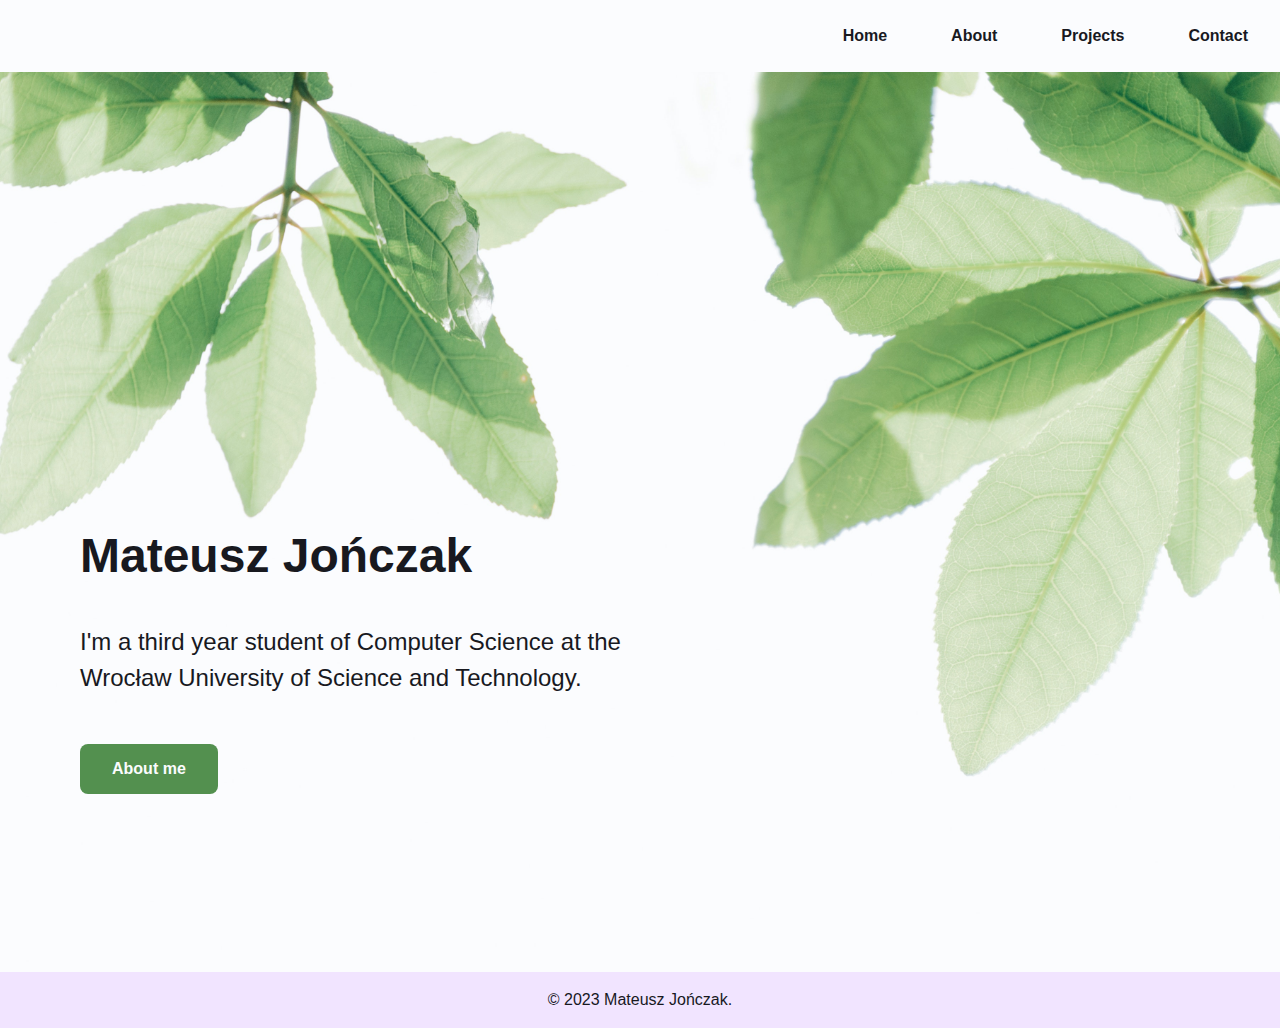
<file: index.html>
<!DOCTYPE html>
<html lang="en">
  <head>
    <meta charset="UTF-8" />
    <meta http-equiv="X-UA-Compatible" content="IE=edge" />
    <meta name="viewport" content="width=device-width, initial-scale=1.0" />
    <link rel="stylesheet" href="style/theme.css" />
    <title>Home Page</title>
  </head>
  <body>
    <nav class="menu no-js">
      <button class="hamburger">
        <svg
          width="24"
          height="24"
          viewBox="0 0 24 24"
          fill="none"
          xmlns="http://www.w3.org/2000/svg"
        >
          <path
            d="M3 17H21M3 12H21M3 7H21"
            stroke="#8c30f5"
            stroke-width="2"
            stroke-linecap="round"
            stroke-linejoin="round"
          />
        </svg>
      </button>
      <ul  class="menu-list">
        <li><a href="index.html">Home</a></li>
        <li><a href="about.html">About</a></li>
        <li><a href="projects.html">Projects</a></li>
        <li><a href="contact.html">Contact</a></li>
      </ul>
    </nav>
    <main>
      <section class="hero">
        <h1 class="hero__text--big">Mateusz Jończak</h1>
        <p class="hero__text--small">
          I'm a third year student of Computer Science at the Wrocław University of Science and Technology.
        </p>
        <a class="button-primary" href="about.html">About me</a>
      </section>
      <section class="gallery_section">
        <div class="gallery"></div>
      </section>
    </main>
    <footer>
      <p>&copy; 2023 Mateusz Jończak.</p>
    </footer>
    <script src="scripts/index.js"></script>
  </body>
</html>
</file>
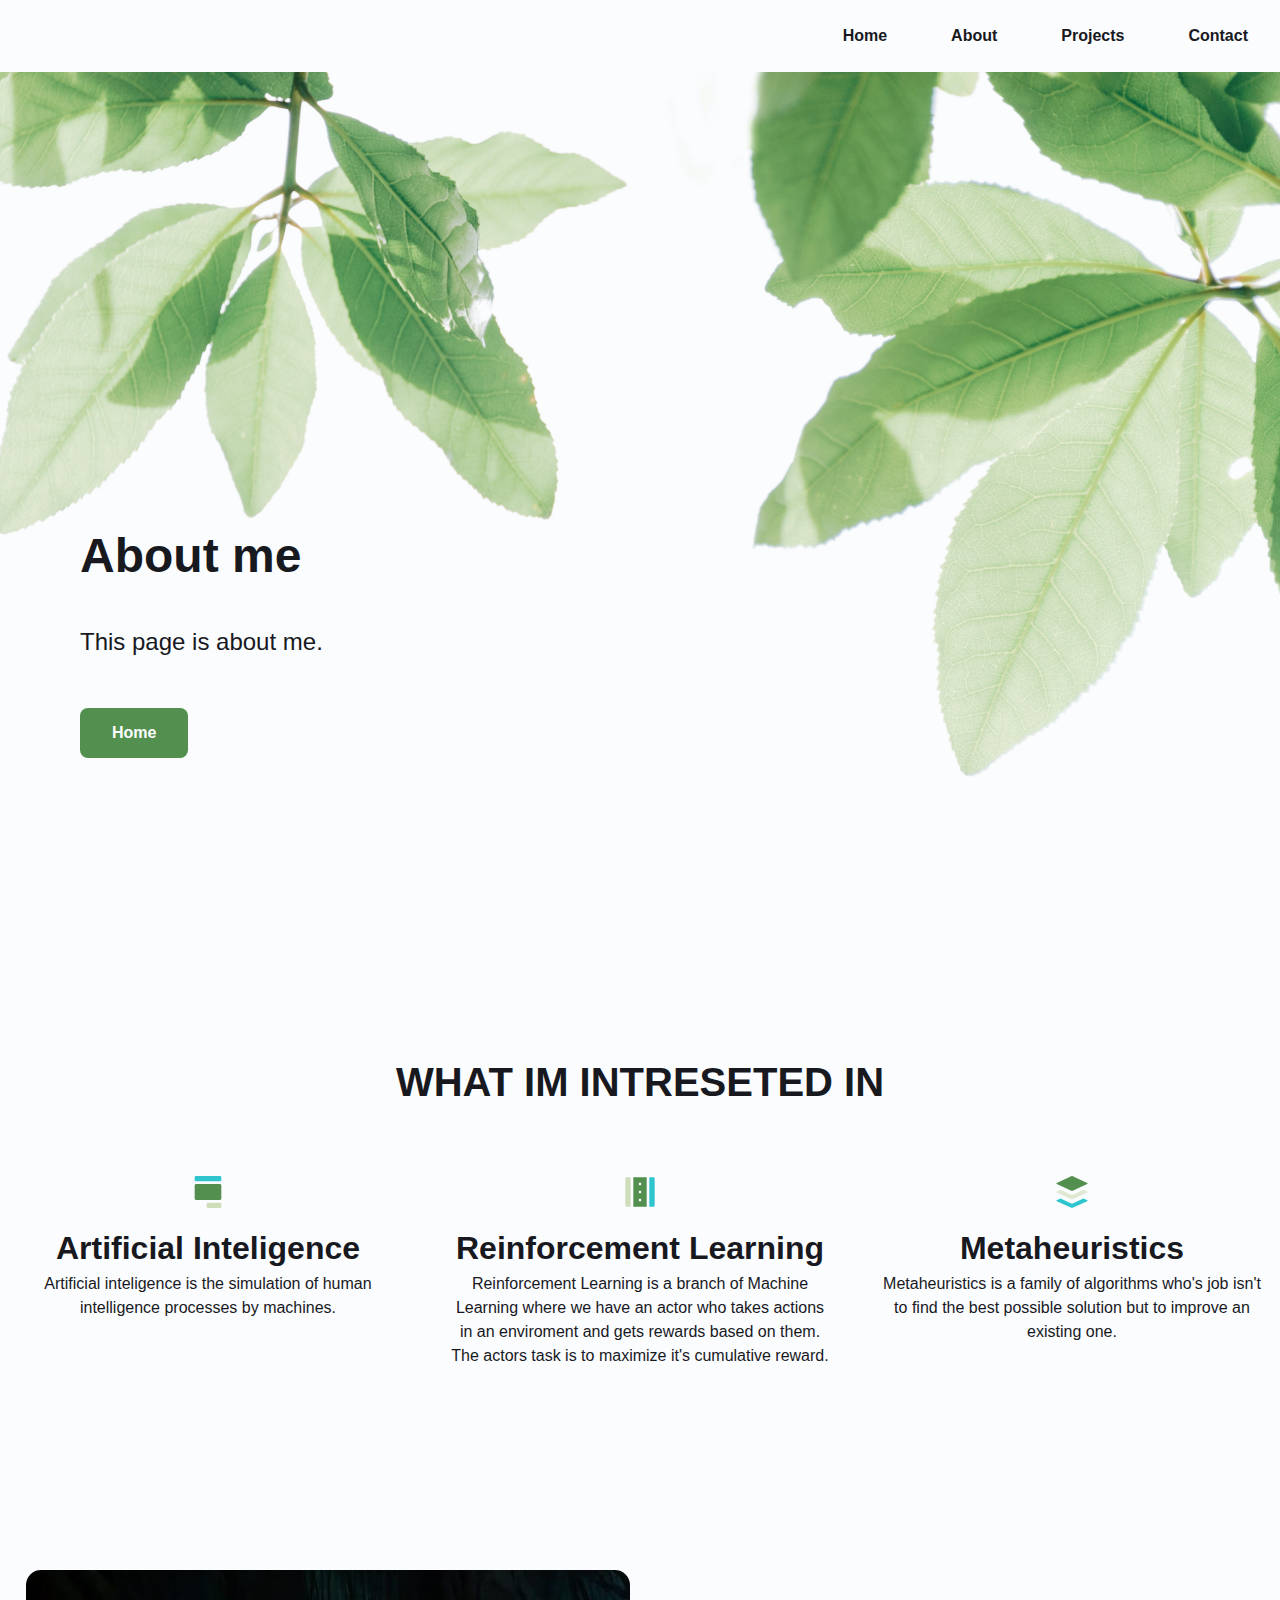
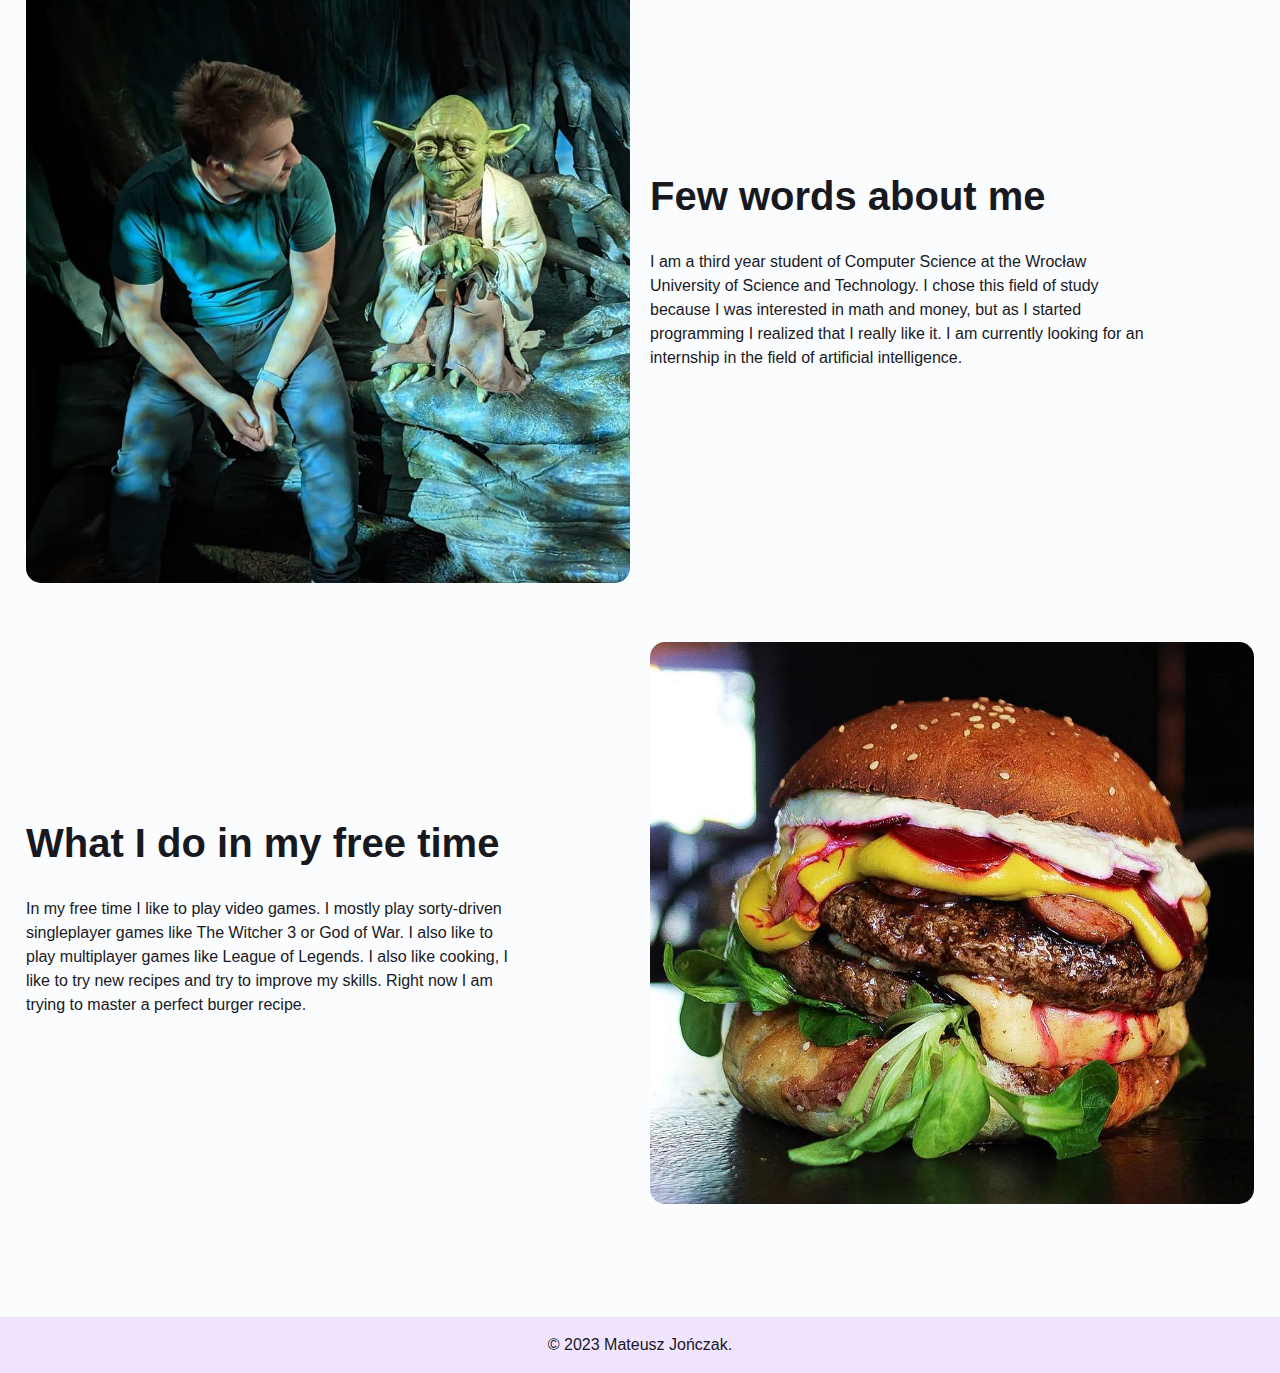
<file: about.html>
<!DOCTYPE html>
<html lang="en">
  <head>
    <meta charset="UTF-8" >
    <meta http-equiv="X-UA-Compatible" content="IE=edge" >
    <meta name="viewport" content="width=device-width, initial-scale=1.0" >
    <link rel="stylesheet" href="style/theme.css" >
    <title>About Me</title>
  </head>
  <body>
    <nav class="menu no-js">
      <button class="hamburger">
        <svg
          width="24"
          height="24"
          viewBox="0 0 24 24"
          fill="none"
          xmlns="http://www.w3.org/2000/svg"
        >
          <path
            d="M3 17H21M3 12H21M3 7H21"
            stroke="#8c30f5"
            stroke-width="2"
            stroke-linecap="round"
            stroke-linejoin="round"
          />
        </svg>
      </button>
      <ul  class="menu-list">
        <li><a href="index.html">Home</a></li>
        <li><a href="about.html">About</a></li>
        <li><a href="projects.html">Projects</a></li>
        <li><a href="contact.html">Contact</a></li>
      </ul>
    </nav>
    <main>
      <section class="hero">
        <h1 class="hero__text--big">About me</h1>
        <p class="hero__text--small">
          This page is about me.
        </p>
        <a class="button-primary" href="index.html">Home</a>
      </section>
      <section class="container intresting">
        <header class="intresting__header">
          <h2 class="intresting__header--title">WHAT IM INTRESETED IN</h2>
        </header>
        <div class="grid">  
          <div class="intresting__content">
            <div class="icon ic--1"></div>
            <h3 class="intresting__content--title">Artificial Inteligence</h3>
            <p class="intresting__content--text">
              Artificial inteligence is the simulation of human intelligence processes by machines.
            </p>
          </div>
          <div class="intresting__content">
            <div class="icon ic--2"></div>
            <h3 class="intresting__content--title">Reinforcement Learning</h3>
            <p class="intresting__content--text">
              Reinforcement Learning is a branch of Machine Learning where we have an actor who takes actions in an enviroment and gets rewards based on them. The actors task is to maximize it's cumulative reward.
            </p>
          </div>
          <div class="intresting__content">
            <div class="icon ic--3"></div>
            <h3 class="intresting__content--title">Metaheuristics</h3>
            <p class="intresting__content--text">
              Metaheuristics is a family of algorithms who's job isn't to find the best possible solution but to improve an existing one.
            </p>
          </div>
        </div>
      </section>
      <section class="about container">
        <article class="about__content">
          <div class="about__content--image">
            <img src="assets/images/me_and_master.jpg" alt="Me" />
          </div>
          <div class="about__content-texts">
            <h2 class="about__content-texts--title">Few words about me</h2>
            <p class="about__content-texts--text">
              I am a third year student of Computer Science at the Wrocław
              University of Science and Technology. I chose this field of study
              because I was interested in math and money, but as I started programming
              I realized that I really like it. I am currently looking for an internship
              in the field of artificial intelligence.
            </p>
          </div>
        </article>
        <article class="about__content odd">
          <div class="about__content-texts">
            <h2 class="about__content-texts--title">
              What I do in my free time
            </h2>
            <p class="about__content-texts--text">
              In my free time I like to play video games. I mostly play sorty-driven singleplayer games
              like The Witcher 3 or God of War. I also like to play multiplayer games like League of Legends.
              I also like cooking, I like to try new recipes and try to improve my skills. Right now I am
              trying to master a perfect burger recipe.
            </p>
          </div>
          <div class="about__content--image">
            <img src="assets/images/burger.jpg" alt="burger" />
          </div>
        </article>
      </section>
    </main>
    <footer>
      <p>&copy; 2023 Mateusz Jończak.</p>
    </footer>
    <script src="scripts/index.js"></script>
  </body>
</html>
</file>
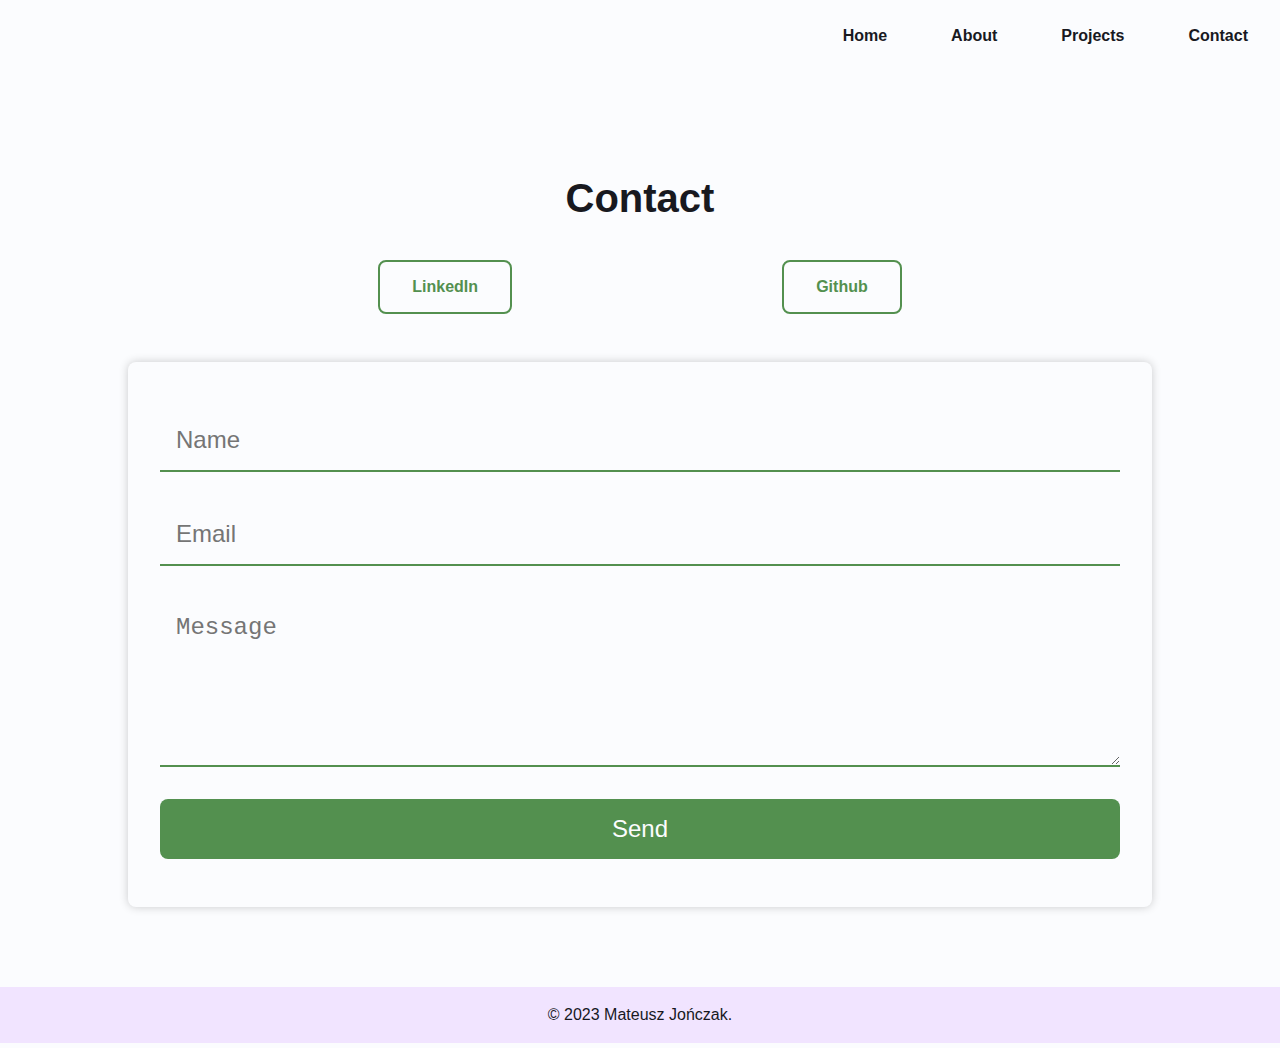
<file: contact.html>
<!DOCTYPE html>
<html lang="en">
  <head>
    <meta charset="UTF-8" />
    <meta http-equiv="X-UA-Compatible" content="IE=edge" />
    <meta name="viewport" content="width=device-width, initial-scale=1.0" />
    <title>Contact</title>
    <link rel="stylesheet" href="style/theme.css" />
  </head>
  <body>
    <nav class="menu no-js">
      <button class="hamburger">
        <svg
          width="24"
          height="24"
          viewBox="0 0 24 24"
          fill="none"
          xmlns="http://www.w3.org/2000/svg"
        >
          <path
            d="M3 17H21M3 12H21M3 7H21"
            stroke="#8c30f5"
            stroke-width="2"
            stroke-linecap="round"
            stroke-linejoin="round"
          />
        </svg>
      </button>
      <ul  class="menu-list">
        <li><a href="index.html">Home</a></li>
        <li><a href="about.html">About</a></li>
        <li><a href="projects.html">Projects</a></li>
        <li><a href="contact.html">Contact</a></li>
      </ul>
    </nav>
    <main>

      <section class="contact container">
        <div class="contact__content">
          <header>
            <h2 class="contact__header--title">Contact</h2>
            <div class="contact__header--social">
              <a class="button-outline" href="https://www.linkedin.com/in/mateusz-jonczak/">LinkedIn</a>
              <a class="button-outline" href="https://github.com/V1P0">Github</a>
            </div>
          </header>

          <form action="submit">
            <input type="text" placeholder="Name" />
            <input type="email" placeholder="Email" />
            <textarea
              name="textarea"
              id="textarea"
              cols="30"
              rows="5"
              placeholder="Message"
            ></textarea>
            <button type="submit" value="Send">Send</button>
          </form>
        </div>
      </section>
    </main>
    <footer>
      <p>&copy; 2023 Mateusz Jończak.</p>
    </footer>
    <script src="scripts/index.js"></script>
  </body>
</html>
</file>
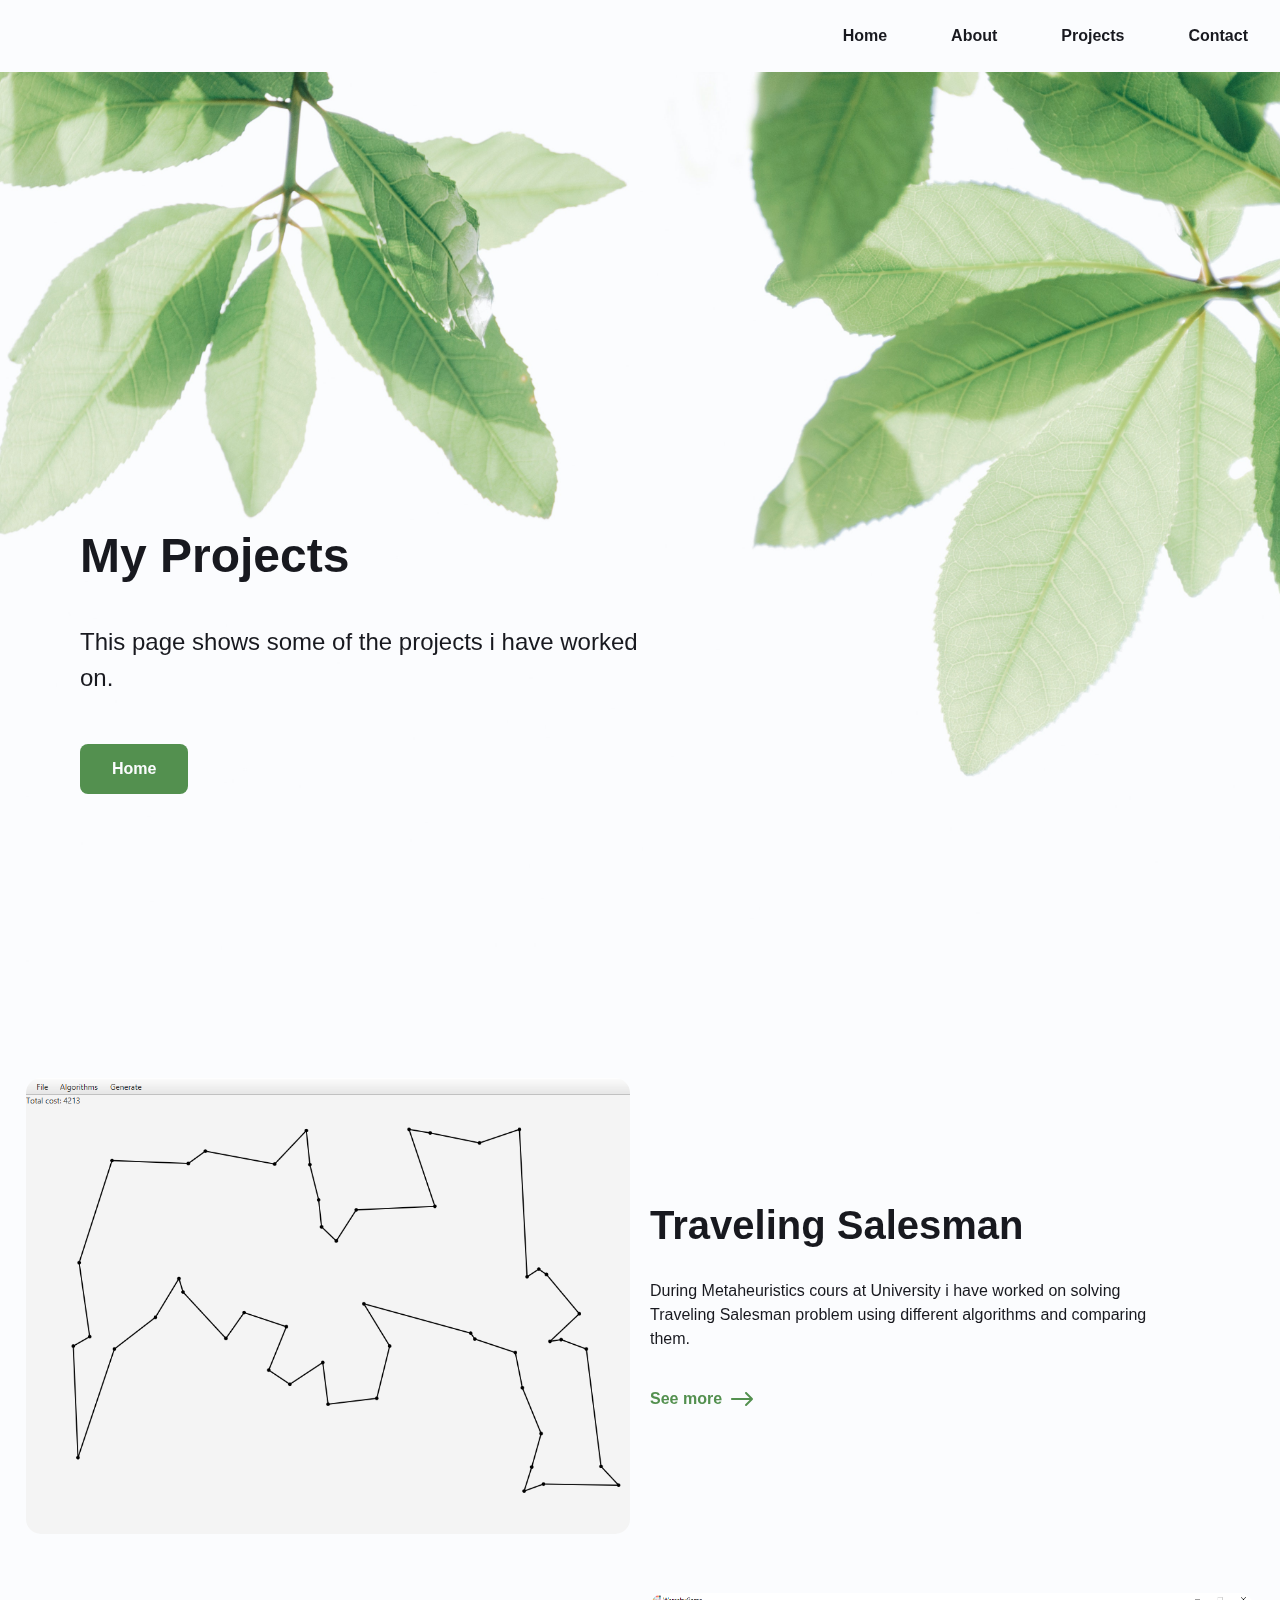
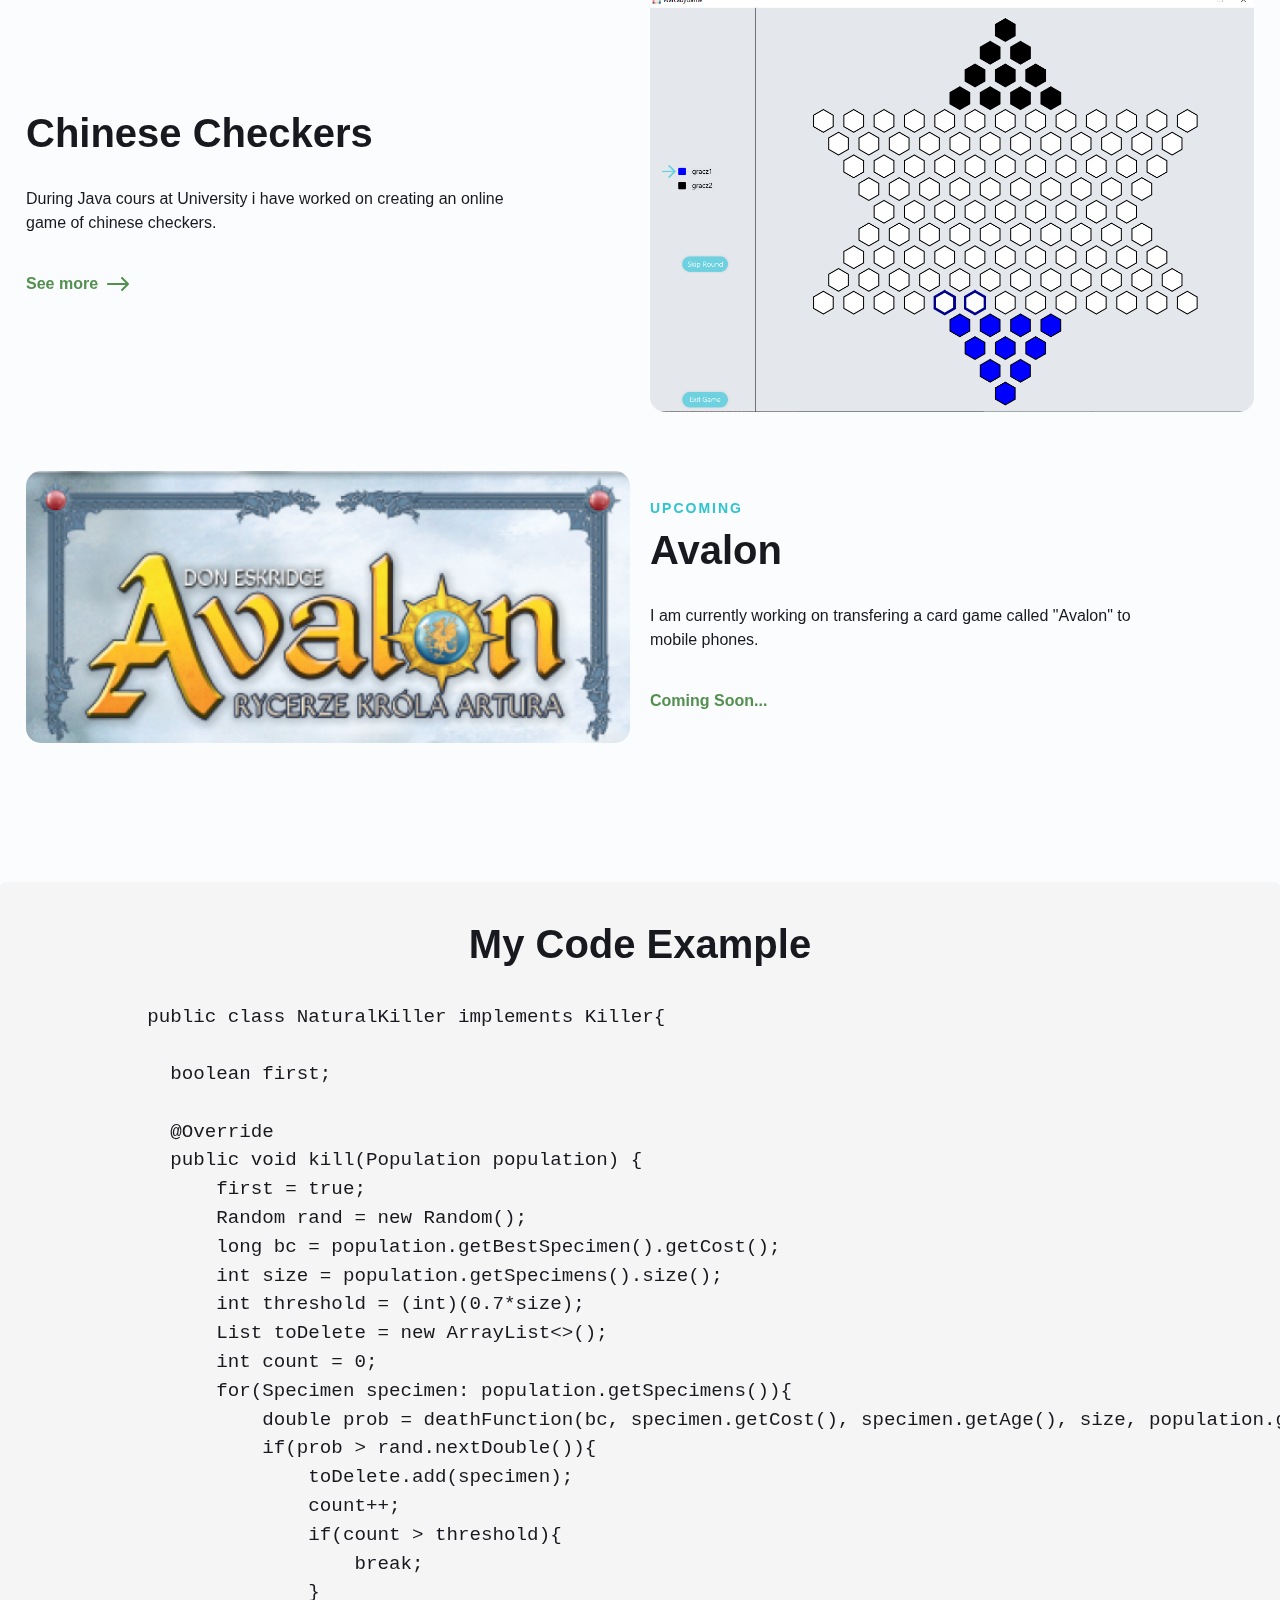
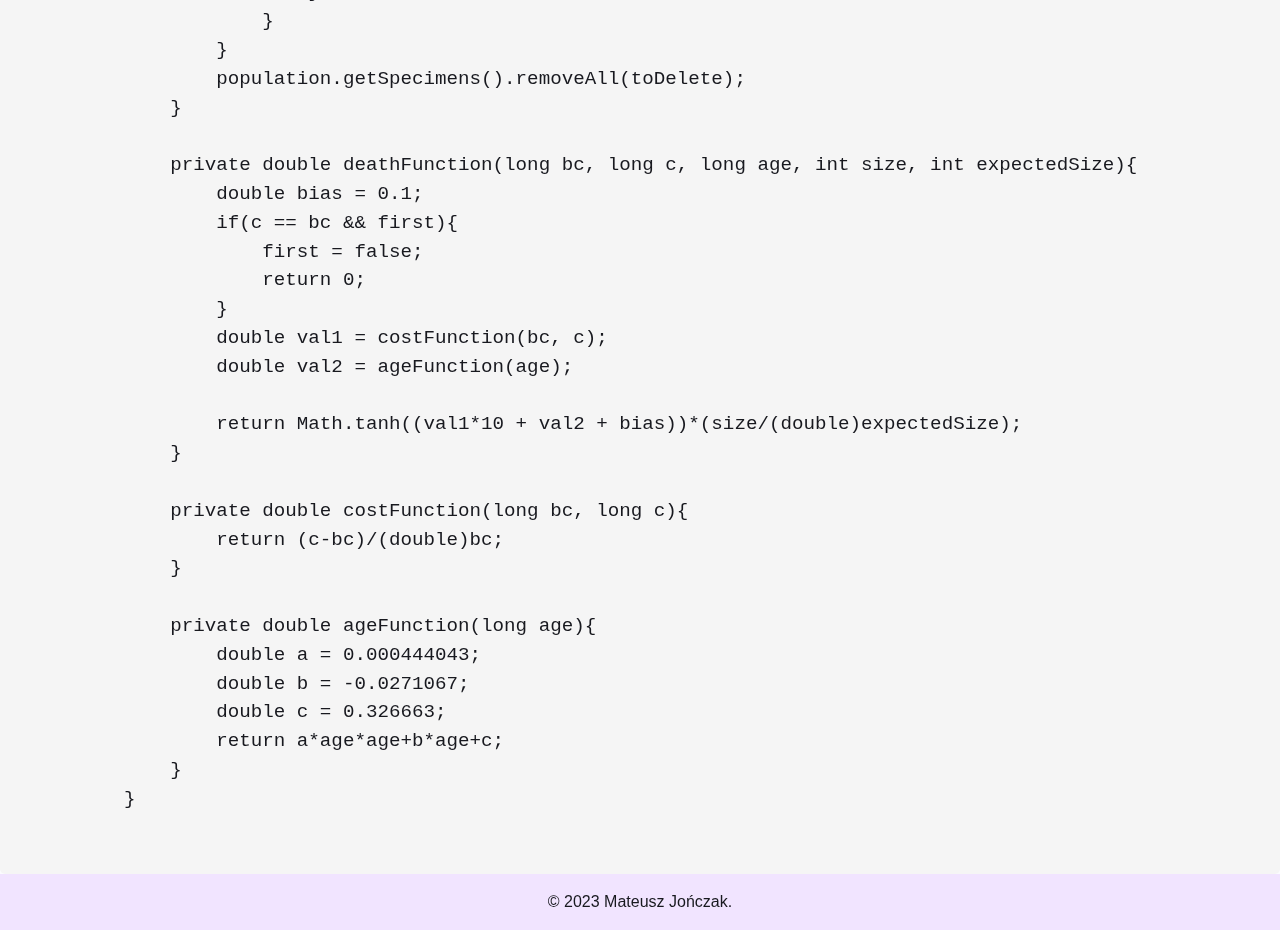
<file: projects.html>
<!DOCTYPE html>
<html lang="en">
  <head>
    <meta charset="UTF-8" />
    <meta http-equiv="X-UA-Compatible" content="IE=edge" />
    <meta name="viewport" content="width=device-width, initial-scale=1.0" />
    <link rel="stylesheet" href="style/theme.css" />
    <title>My projects</title>
  </head>
  <body>
    <nav class="menu no-js">
      <button class="hamburger">
        <svg
          width="24"
          height="24"
          viewBox="0 0 24 24"
          fill="none"
          xmlns="http://www.w3.org/2000/svg"
        >
          <path
            d="M3 17H21M3 12H21M3 7H21"
            stroke="#8c30f5"
            stroke-width="2"
            stroke-linecap="round"
            stroke-linejoin="round"
          />
        </svg>
      </button>
      <ul  class="menu-list">
        <li><a href="index.html">Home</a></li>
        <li><a href="about.html">About</a></li>
        <li><a href="projects.html">Projects</a></li>
        <li><a href="contact.html">Contact</a></li>
      </ul>
    </nav>
    <main>
      <section class="hero">
        <h1 class="hero__text--big">My Projects</h1>
        <p class="hero__text--small">
          This page shows some of the projects i have worked on.
        </p>
        <a class="button-primary" href="index.html">Home</a>
      </section>
      <section class="about container">
        <article class="about__content">
          <div class="about__content--image">
            <img src="assets/images/tsp.png" alt="tsp" />
          </div>
          <div class="about__content-texts">
            <h2 class="about__content-texts--title">Traveling Salesman</h2>
            <p class="about__content-texts--text">
              During Metaheuristics cours at University i have worked on solving Traveling Salesman problem using different algorithms and comparing them.
            </p>
            <a
              class="button-icon about__content-texts--button"
              href="https://github.com/V1P0/TravelingSalesman"
            >
              <span class="button-secondary__text">See more</span>
              <div class="button-secondary__icon">
                <div class="icon ic--arrow-right"></div>
              </div>
            </a>
          </div>
        </article>
        <article class="about__content odd">
          <div class="about__content-texts">
            <h2 class="about__content-texts--title">
              Chinese Checkers
            </h2>
            <p class="about__content-texts--text">
              During Java cours at University i have worked on creating an online game of chinese checkers.
            </p>
            <a
              class="button-icon about__content-texts--button"
              href="https://github.com/zawoj/WarcabyGame"
            >
              <span class="button-secondary__text">See more</span>
              <div class="button-secondary__icon">
                <div class="icon ic--arrow-right"></div>
              </div>
            </a>
          </div>
          <div class="about__content--image">
            <img src="assets/images/checkers.png" alt="checkers" />
          </div>
        </article>
        <article class="about__content">
          <div class="about__content--image">
            <img src="assets/images/avalon.png" alt="avalon" />
          </div>
          <div class="about__content-texts">
            <span class="section-label">Upcoming</span>
            <h2 class="about__content-texts--title">Avalon</h2>
            <p class="about__content-texts--text">
              I am currently working on transfering a card game called "Avalon" to mobile phones. 
            </p>
            <a
              class="button-icon about__content-texts--button"
            >
              <span class="button-secondary__text">Coming Soon...</span>
              </div>
            </a>
          </div>
        </article>
      </section>
      <section class="code container">
        <h2>My Code Example</h2>
        <pre><code>
          public class NaturalKiller implements Killer{

            boolean first;
        
            @Override
            public void kill(Population population) {
                first = true;
                Random rand = new Random();
                long bc = population.getBestSpecimen().getCost();
                int size = population.getSpecimens().size();
                int threshold = (int)(0.7*size);
                List<Specimen> toDelete = new ArrayList<>();
                int count = 0;
                for(Specimen specimen: population.getSpecimens()){
                    double prob = deathFunction(bc, specimen.getCost(), specimen.getAge(), size, population.getExpectedSize());
                    if(prob > rand.nextDouble()){
                        toDelete.add(specimen);
                        count++;
                        if(count > threshold){
                            break;
                        }
                    }
                }
                population.getSpecimens().removeAll(toDelete);
            }
        
            private double deathFunction(long bc, long c, long age, int size, int expectedSize){
                double bias = 0.1;
                if(c == bc && first){
                    first = false;
                    return 0;
                }
                double val1 = costFunction(bc, c);
                double val2 = ageFunction(age);

                return Math.tanh((val1*10 + val2 + bias))*(size/(double)expectedSize);
            }
        
            private double costFunction(long bc, long c){
                return (c-bc)/(double)bc;
            }
        
            private double ageFunction(long age){
                double a = 0.000444043;
                double b = -0.0271067;
                double c = 0.326663;
                return a*age*age+b*age+c;
            }
        }
        </code></pre>
      </section>
    </main>
    <footer>
      <p>&copy; 2023 Mateusz Jończak.</p>
    </footer>
  </body>
  <script src="scripts/index.js"></script>
</html>
</file>
<file: style/theme.css>
* {
  margin: 0;
  padding: 0;
  box-sizing: border-box;
}

body {
  background-color: #fbfcfe;
  color: #18191f;
  font-family: "Roboto", sans-serif;
  font-size: 1rem;
  line-height: 1.5;
}

h1, h2, h3, h4, h5, h6 {
  font-family: "Roboto", sans-serif;
  font-weight: 700;
  color: #18191f;
}

h1 {
  font-size: 3rem;
}

h2 {
  font-size: 2.5rem;
}

h3 {
  font-size: 2rem;
}

h4 {
  font-size: 1.5rem;
}

h5 {
  font-size: 1.25rem;
}

h6 {
  font-size: 1rem;
}

p {
  font-size: 1rem;
}

small {
  font-size: 0.875rem;
}

extra-small {
  font-size: 0.75rem;
}

a {
  text-decoration: none;
  color: #18191f;
}
a:hover {
  color: #53904f;
}

/* Layout */
.container {
  max-width: 1440px;
  margin: 0 auto;
  padding: 0 1rem;
  overflow: hidden;
}

.grid {
  display: grid;
  grid-template-columns: repeat(auto-fit, minmax(400px, 1fr));
  grid-auto-flow: row;
  grid-gap: 1rem;
}

/* Navigation */
.menu.js {
  background-color: #fbfcfe;
  padding: 1rem 0;
  position: right;
  top: 0;
  left: 0;
}
.menu.js ul {
  display: flex;
  justify-content: right;
  align-items: center;
  list-style: none;
}
.menu.js ul li {
  padding: 0.5rem 1rem;
  border-radius: 8px;
}
.menu.js ul li:hover {
  background-color: #53904f;
}
.menu.js ul li:hover a {
  color: #fbfcfe;
}
.menu.js ul li a {
  text-decoration: none;
  color: #18191f;
  padding: 1rem;
  font-weight: bold;
  transition: all 0.3s ease;
}
@media (max-width: 768px) {
  .menu.js .hamburger {
    display: block;
    position: right;
  }
  .menu.js .menu-list {
    display: none;
  }
}
@media (min-width: 768px) {
  .menu.js .hamburger {
    display: none;
  }
  .menu.js .menu-list {
    display: flex;
  }
}
.menu.js .hamburger {
  z-index: 1000;
  cursor: pointer;
  transition: all 0.3s ease;
  padding: 1rem;
  border: none;
  background-color: transparent;
}
.menu.js .is-active {
  display: block;
}

.menu.no-js {
  background-color: #fbfcfe;
  padding: 1rem 0;
  position: right;
  top: 0;
  left: 0;
}
.menu.no-js ul {
  display: flex;
  justify-content: right;
  align-items: center;
  list-style: none;
}
.menu.no-js ul li {
  padding: 0.5rem 1rem;
  border-radius: 8px;
}
.menu.no-js ul li:hover {
  background-color: #53904f;
}
.menu.no-js ul li:hover a {
  color: #fbfcfe;
}
.menu.no-js ul li a {
  text-decoration: none;
  color: #18191f;
  padding: 1rem;
  font-weight: bold;
  transition: all 0.3s ease;
}
.menu.no-js .hamburger {
  display: none;
}

/* Global Components */
.button-primary {
  background-color: #53904f;
  color: #fbfcfe;
  padding: 0.8rem 2rem;
  border-radius: 8px;
  border: none;
  font-weight: bold;
  transition: all 0.3s ease;
}
.button-primary:hover {
  background-color: #d5fafc;
  color: #18191f;
}

.button-text {
  background-color: transparent;
  color: #53904f;
  padding: 0.8rem 2rem;
  border-radius: 8px;
  border: none;
  font-weight: bold;
  transition: all 0.3s ease;
}
.button-text:hover {
  background-color: #53904f;
  color: #fbfcfe;
}

.button-icon {
  background-color: transparent;
  color: #53904f;
  padding: 0.8rem 2rem;
  border-radius: 8px;
  border: none;
  font-weight: bold;
  transition: all 0.3s ease;
}
.button-icon:hover {
  text-decoration: underline;
}
.button-icon .icon {
  transition: all 0.3s ease;
  transform: translateX(-0.5rem);
}
.button-icon:hover .icon {
  transform: translateX(100%);
}

.button-outline {
  background-color: transparent;
  color: #53904f;
  padding: 0.8rem 2rem;
  border-radius: 8px;
  border: 2px solid #53904f;
  font-weight: bold;
  transition: all 0.3s ease;
}
.button-outline:hover {
  background-color: #53904f;
  color: #fbfcfe;
}

.hero {
  background-image: url(../assets/images/Background.jpg);
  background-size: cover;
  background-position: center;
  background-repeat: no-repeat;
  min-height: 100vh;
  display: flex;
  justify-content: flex-start;
  align-items: flex-start;
  flex-direction: column;
  padding: 5rem;
  max-width: 100vw;
}

.hero__text--big {
  font-weight: 700;
  color: #18191f;
  text-align: center;
  margin-top: 23rem;
}

.hero__text--small {
  font-weight: 400;
  color: #18191f;
  text-align: left;
  margin-top: 2rem;
  margin-bottom: 3rem;
  font-size: 1.5rem;
  max-width: 50%;
}

/* ICONS */
.icon {
  width: 2rem;
  height: 2rem;
  margin: auto;
  background-size: contain;
  background-repeat: no-repeat;
}

.ic--1 {
  background-image: url(../assets/icons/01.svg);
}

.ic--2 {
  background-image: url(../assets/icons/02.svg);
}

.ic--3 {
  background-image: url(../assets/icons/03.svg);
}

.ic--arrow-right {
  background-image: url(../assets/icons/right-arrow.svg);
}

footer {
  background-color: #f1e4ff;
  padding: 1rem 0;
  text-align: center;
}

.intresting {
  padding: 5rem 0;
}

.intresting__header {
  text-align: center;
  margin-bottom: 3rem;
}

.intresting__header--text {
  max-width: 500px;
  margin: 1rem auto;
}

.intresting__content {
  padding: 1rem;
  text-align: center;
}

.intresting__content--title {
  font-weight: 700;
  color: #18191f;
  margin-top: 1rem;
}

.code {
  background-color: #f5f5f5;
  padding: 2rem;
  border-radius: 5px;
  font-size: 1.2rem;
  overflow: scroll;
}
.code h2 {
  text-align: center;
}

.contact {
  padding: 5rem 0;
  width: 100%;
  min-height: 80vh;
  display: flex;
  justify-content: center;
  align-items: center;
}

.contact__content--image {
  flex: 1;
}

.contact__content {
  flex: 2;
}

.contact header {
  display: flex;
  justify-content: center;
  align-items: center;
  flex-direction: column;
  padding: 1rem;
  position: relative;
  width: 80%;
  margin: auto;
}

.contact__header--social {
  margin: 2rem 0;
  display: flex;
  justify-content: space-around;
  width: 80%;
}

form {
  display: flex;
  justify-content: center;
  align-items: center;
  flex-direction: column;
  width: 80%;
  background-color: #fbfcfe;
  box-shadow: 0 0 10px rgba(0, 0, 0, 0.2);
  padding: 2rem;
  border-radius: 8px;
  margin: auto;
}
form input, form textarea {
  width: 100%;
  padding: 1rem;
  margin: 1rem 0;
  border: none;
  border-bottom: 2px solid #53904f;
  background-color: transparent;
  color: #18191f;
  font-size: 1.5rem;
  font-weight: 400;
}
form button {
  width: 100%;
  padding: 1rem;
  margin: 1rem 0;
  border: none;
  border-radius: 8px;
  background-color: #53904f;
  color: #fbfcfe;
  font-size: 1.5rem;
  font-weight: 400;
  transition: all 0.3s ease;
  cursor: pointer;
}
form button:hover {
  background-color: #fbfcfe;
  color: #53904f;
}
form button:active {
  transform: translateY(2px);
}
form input:focus {
  outline: none;
}

.about {
  padding: 5rem 0;
}

.about__content {
  display: flex;
  justify-content: space-between;
  align-items: center;
  flex-wrap: wrap;
  padding: 1rem;
}

.about__content--image {
  flex: 50%;
}
.about__content--image img {
  width: 100%;
  height: 100%;
  padding: 10px;
  border-radius: 25px;
  object-fit: cover;
}

.about__content-texts {
  flex: 50%;
  padding-left: 10px;
}

.about__content-texts--title {
  font-weight: 700;
  color: #18191f;
  margin-bottom: 1.5rem;
}

.about__content-texts--text {
  font-weight: 400;
  color: #18191f;
  margin-bottom: 1.5rem;
  max-width: 500px;
}

.button-secondary__icon div {
  margin: 0;
  padding: 0;
  margin-left: 1rem;
  width: 24px;
  height: 24px;
}

.about__content-texts--button {
  display: flex;
  justify-content: flex-start;
  align-items: center;
  padding-left: 0 !important;
}

.section-label {
  color: #2ec5ce;
  letter-spacing: 2px;
  text-transform: uppercase;
  font-weight: bold;
  font-size: 14px;
  line-height: 18px;
}

@media screen and (max-width: 768px) {
  .hero__text--small {
    max-width: 100%;
  }
  .hero__text--big {
    text-align: left;
  }
  .intresting__content--text {
    max-width: 80%;
    margin: 1rem auto;
  }
  .intresting__content--title {
    font-size: 1.5rem;
    max-width: fit-content;
    margin: 1rem auto;
  }
  .intresting__header--text {
    text-align: center;
    max-width: fit-content;
    margin: 1rem auto;
  }
  .intresting__content {
    max-width: 375px;
    margin: 0 auto;
  }
  .intresting__header {
    margin-bottom: 1rem;
  }
  .contact {
    flex-direction: column;
  }
  .contact__content--image {
    display: none;
  }
  .contact__content {
    flex: 1;
  }
  .contact header {
    width: 100%;
  }
  form {
    width: 80%;
    margin: auto;
  }
  .about__content--image, .about__content-texts {
    flex: 100%;
  }
  .about__content-texts--text {
    max-width: 100%;
  }
  .odd {
    flex-direction: column-reverse;
  }
}

/*# sourceMappingURL=theme.css.map */
</file>
